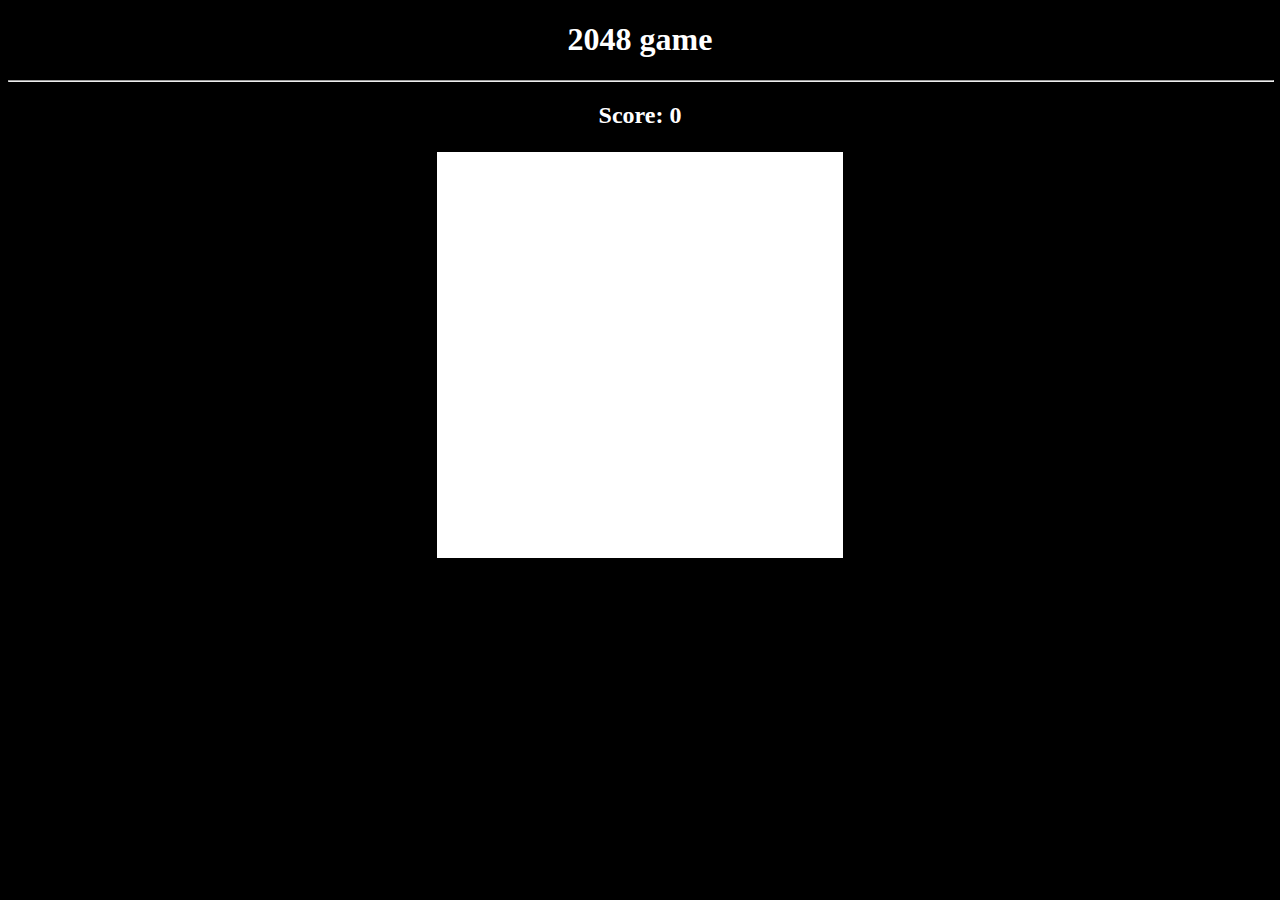
<file: 2048.html>
<!DOCTYPE html>
<html lang="en">
<head>
    <meta charset="UTF-8">
    <meta name="viewport" content="width=device-width, initial-scale=1.0">
    <title>Document</title>
</head>
<body style="background-color: black;"> 
    
    <h1 style="font-weight: bold; color: white; text-align: center;">2048 game</h1>
    <hr style="width:100% ;">
    <h2 style="font-weight: bold; color: white; text-align: center;"> Score: 0</h2>
    <div  style="font-size:0; width: 400px; height: 400px; margin: 0 auto ; background-color: white;border-style: solid; padding: 3px;  ">
        <div class="parent">
            <div id='child'></div>
            <div id='child'></div>
            <div id='child'></div>
            <div id='child'></div>
        </div>
        <div class="parent">
            <div id='child'></div>
            <div id='child'></div>
            <div id='child'></div>
            <div id='child'></div> 
        </div>
        <div class="parent">
            <div id='child'></div>
            <div id='child'></div>
            <div id='child'></div>
            <div id='child'></div>       
        </div>
        <div class="parent">
            <div id='child'></div>
            <div id='child'></div>
            <div id='child'></div>
            <div id='child'></div>       
        </div>
    </div>
</body>
</html>
</file>
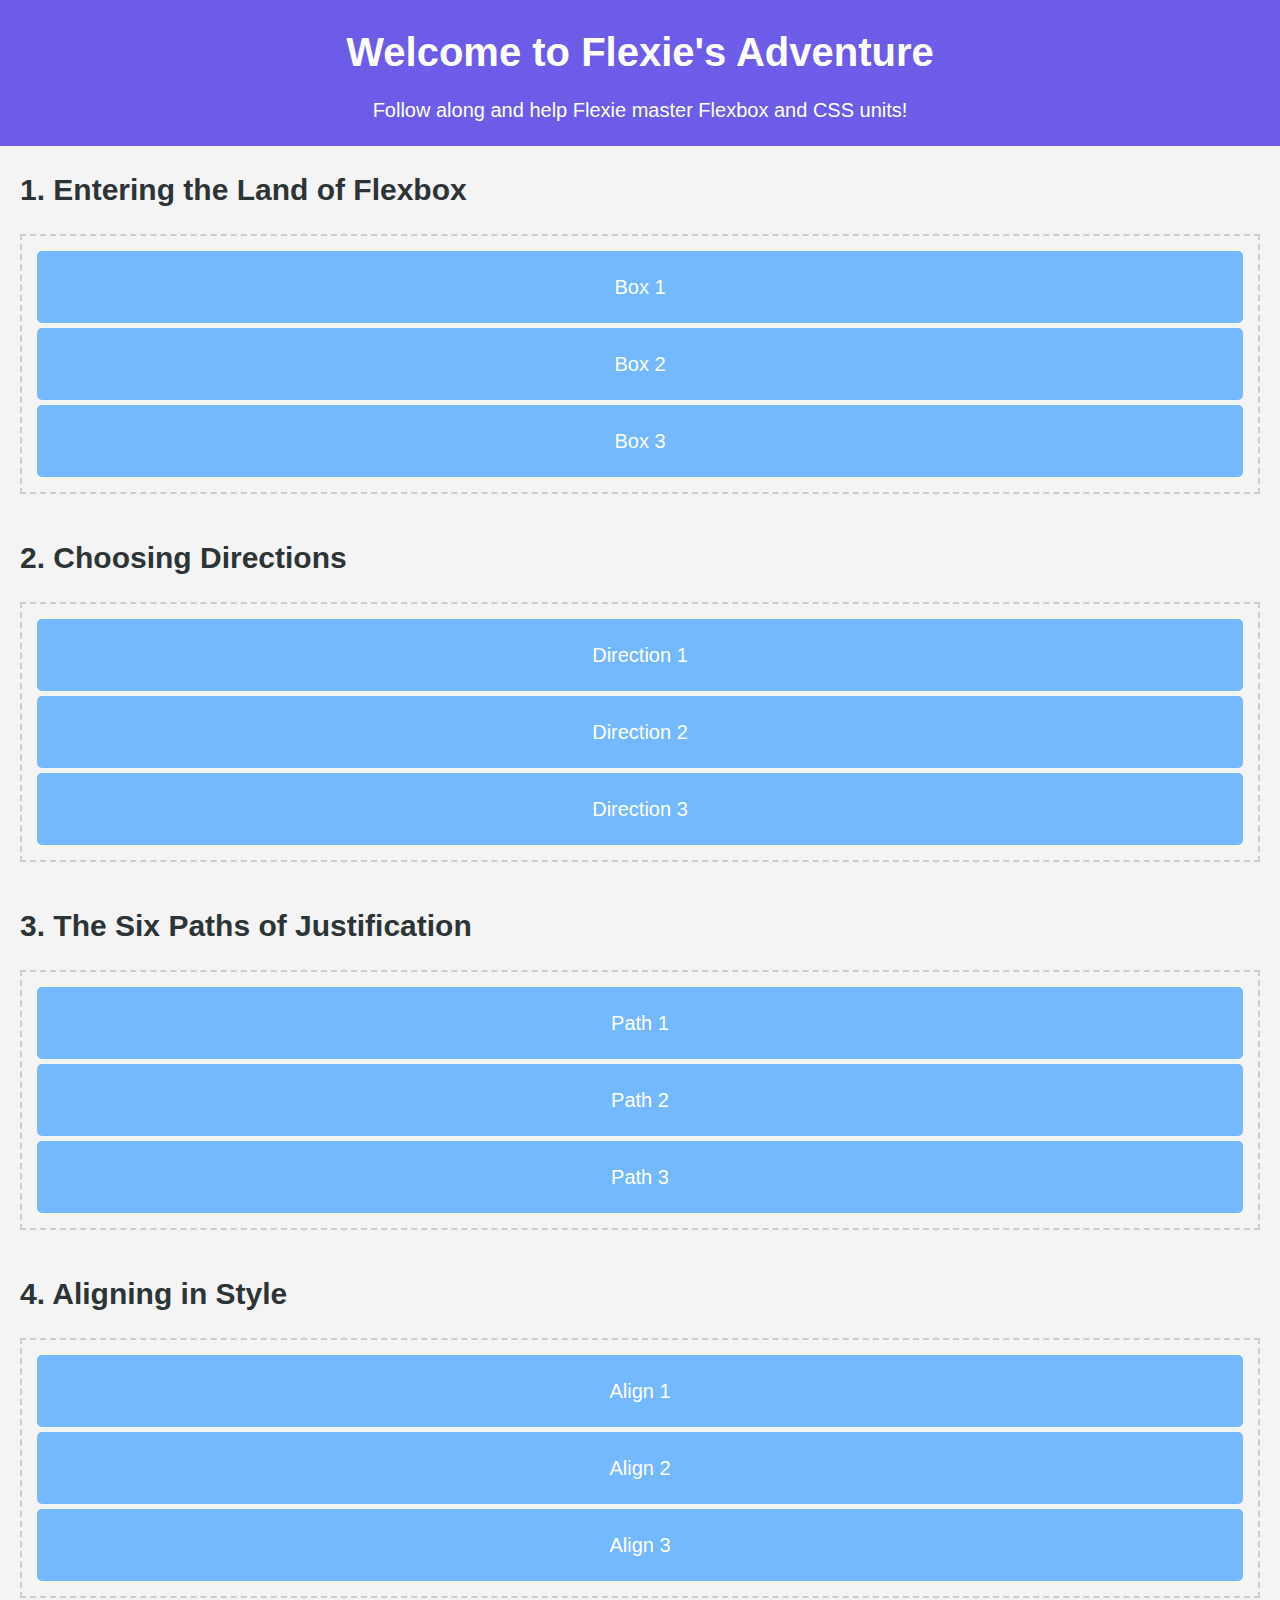
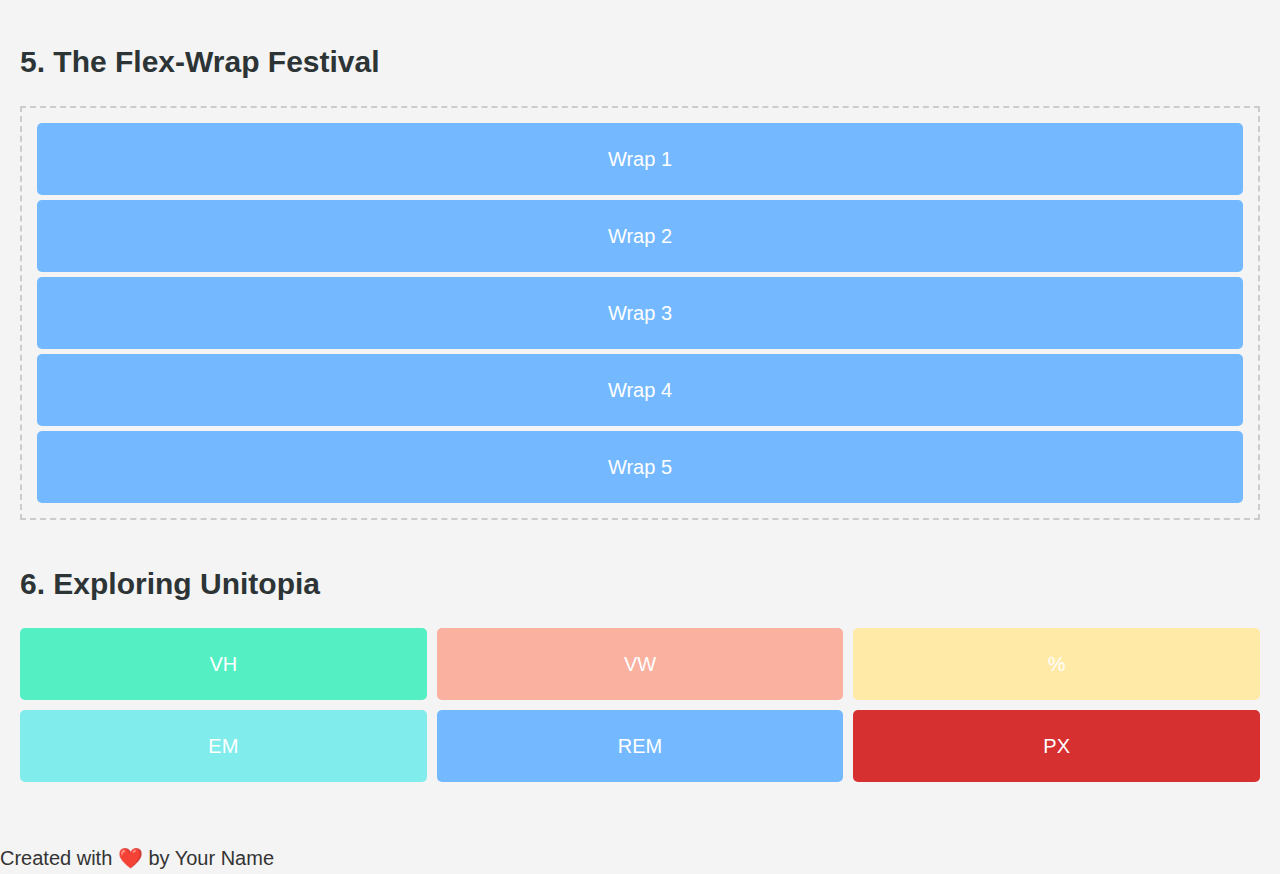
<file: index (1).html>
<!DOCTYPE html>
<html lang="en">
<head>
    <meta charset="UTF-8">
    <meta name="viewport" content="width=device-width, initial-scale=1.0">
    <title>Flexie's Adventure in CSS Land</title>
    <link rel="stylesheet" href="boil (1).css">
</head>
<body>
    <header>
        <h1>Welcome to Flexie's Adventure</h1>
        <p>Follow along and help Flexie master Flexbox and CSS units!</p>
    </header>

    <main>
        <!-- Section 1: Display Flex -->
        <section class="section display-flex">
            <h2>1. Entering the Land of Flexbox</h2>
            <div class="flex-container">
                <div class="box">Box 1</div>
                <div class="box">Box 2</div>
                <div class="box">Box 3</div>
            </div>
        </section>

        <!-- Section 2: Flex Direction -->
        <section class="section flex-direction">
            <h2>2. Choosing Directions</h2>
            <div class="flex-container">
                <div class="box">Direction 1</div>
                <div class="box">Direction 2</div>
                <div class="box">Direction 3</div>
            </div>
        </section>

        <!-- Section 3: Justify Content -->
        <section class="section justify-content">
            <h2>3. The Six Paths of Justification</h2>
            <div class="flex-container">
                <div class="box">Path 1</div>
                <div class="box">Path 2</div>
                <div class="box">Path 3</div>
            </div>
        </section>

        <!-- Section 4: Align Items -->
        <section class="section align-items">
            <h2>4. Aligning in Style</h2>
            <div class="flex-container">
                <div class="box">Align 1</div>
                <div class="box">Align 2</div>
                <div class="box">Align 3</div>
            </div>
        </section>

        <!-- Section 5: Flex Wrap -->
        <section class="section flex-wrap">
            <h2>5. The Flex-Wrap Festival</h2>
            <div class="flex-container">
                <div class="box">Wrap 1</div>
                <div class="box">Wrap 2</div>
                <div class="box">Wrap 3</div>
                <div class="box">Wrap 4</div>
                <div class="box">Wrap 5</div>
            </div>
        </section>

        <!-- Section 6: CSS Units -->
        <section class="section css-units">
            <h2>6. Exploring Unitopia</h2>
            <div class="unit-container">
                <div class="unit-box vh-box">VH</div>
                <div class="unit-box vw-box">VW</div>
                <div class="unit-box percent-box">%</div>
                <div class="unit-box em-box">EM</div>
                <div class="unit-box rem-box">REM</div>
                <div class="unit-box px-box">PX</div>
            </div>
        </section>
    </main>

    <footer>
        <p>Created with ❤️ by Your Name</p>
    </footer>
</body>
</html>
</file>
<file: boil (1).css>
/* Reset Styles */
* {
    margin: 0;
    padding: 0;
    box-sizing: border-box;
  }

  html {
    font-size:20px;
  }
  
  body {
    font-family: Arial, sans-serif;
    line-height: 1.6;
    background: #f4f4f4;
    color: #333;
  }
  
  header {
    text-align: center;
    padding: 20px;
    background: #6c5ce7;
    color: white;
  }
  
  h1 {
    margin-bottom: 10px;
  }
  
  main {
    padding: 20px;
  }
  
  /* Sections */
  .section {
    margin-bottom: 40px;
  }
  
  h2 {
    color: #2d3436;
  }
  
  /* Flexbox Container */
  .flex-container {
    
    border: 2px dashed #ccc;
    padding: 10px;
    margin: 20px 0;
  
  }
  
  /* Flexbox Items */
  .box {
    background: #74b9ff;
    color: white;
    padding: 20px;
    margin: 5px;
    border-radius: 5px;
    text-align: center;
  }
  
  Section Specific Styles
  .display-flex .flex-container {
    display: flex;
    
  }
  
  .flex-direction .flex-container {
   }
  
  .justify-content .flex-container {
   }
  
  .align-items .flex-container {
   }
  
  .flex-wrap .flex-container {
   }
  
  /* CSS Units Section */
  .unit-container {
    display: grid;
    grid-template-columns: repeat(3, 1fr);
    gap: 10px;
    margin-top: 20px;
  }
  
  .unit-box {
    padding: 20px;
    color: white;
    border-radius: 5px;
    text-align: center;
  }
  
  .vh-box {
    background-color: #55efc4;
  
  }
  
  .vw-box {
    background-color: #fab1a0;
  
  }
  
  .percent-box {
    background-color: #ffeaa7;
   
  }
  
  .em-box {
    background-color: #81ecec;
   
  }
  
  .rem-box {
    background-color: #74b9ff;
    
  }
  
  .px-box {
    background-color: #d63031;
    
  }
</file>
